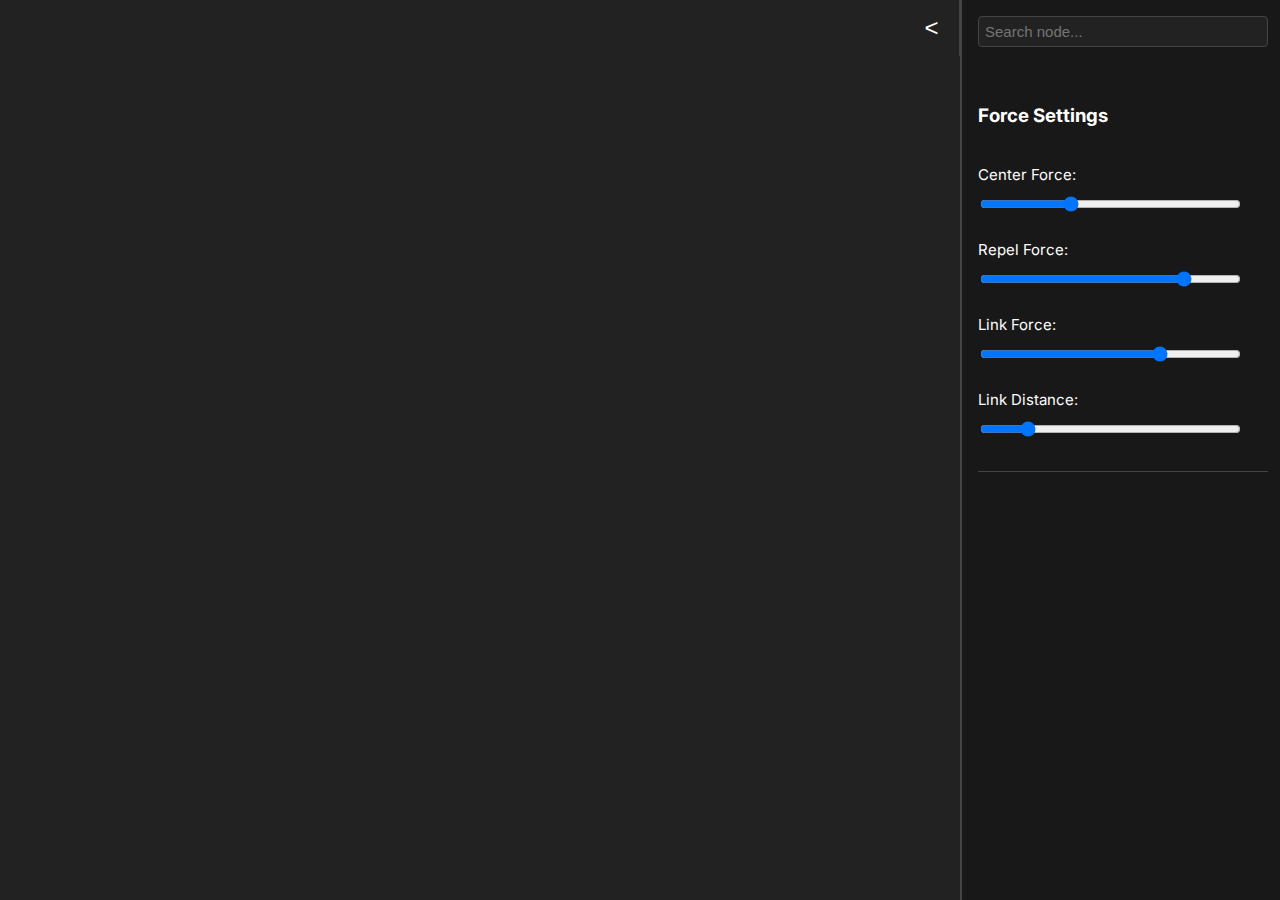
<file: index.html>
<!DOCTYPE html>
<html lang="en">
<head>
    <meta charset="UTF-8">
    <title>UMSU Club Map</title>
    <meta name="viewport" content="width=device-width, initial-scale=1.0">
    <script src="https://d3js.org/d3.v7.min.js"></script>
    <link href='https://fonts.googleapis.com/css?family=Inter' rel='stylesheet'>
    <style>
        :root {
            --default-font: 'Inter', -apple-system, BlinkMacSystemFont, "Segoe UI", Roboto, Helvetica, Arial, sans-serif, "Apple Color Emoji", "Segoe UI Emoji", "Segoe UI Symbol", "Microsoft YaHei Light", sans-serif;
            --mermaid-font: var(--default-font);
            --reveal-font: var(--default-font);
            --font-monospace: 'Source Code Pro', monospace;
        }

        html, body {
            height: 100%;
            margin: 0;
            padding: 0;
        }

        body {
            width: 100vw;
            height: 100vh;
            background: #222;
            overflow: hidden;
            margin-right: 320px; /* Add right margin to avoid overlap with sidebar */
            transition: margin-right 0.2s;
        }

        body.sidebar-minimized {
            margin-right: 32px;
        }

        svg {
            width: 100vw;
            height: 100vh;
            display: block;
        }

        .link {
            stroke-width: 3px;
        }

        .node {
            stroke-width: 0;
            cursor: grab;
        }

        text {
            fill: #aaaab3;
            font-family: var(--default-font);
            pointer-events: none;
        }

        #sidebar {
            position: fixed;
            top: 0;
            right: 0;
            width: 320px;
            min-width: 180px;
            max-width: 600px;
            height: 100vh;
            background: #181818;
            color: #fff;
            border-left: 2px solid #444;
            z-index: 10;
            /*resize: horizontal;*/
            overflow: auto;
            box-sizing: border-box;
            padding: 16px 12px 12px 16px;
            transition: width 0.2s;
            display: flex;
            flex-direction: column;
            gap: 10px;
            font: 16px var(--default-font);
        }

        #sidebar.minimized {
            width: 0 !important;
            min-width: 0 !important;
            max-width: 0 !important;
            padding: 0 !important;
            border: none !important;
            overflow: hidden !important;
        }
        #sidebar.minimized > * {
            display: none !important;
        }

        #sidebar-toggle {
            position: fixed;
            top: 0;
            right: 320px;
            width: 56px;
            height: 56px;
            background: #222;
            color: #fff;
            border: none;
            border-right: 1px solid #444;
            cursor: pointer;
            z-index: 20;
            font-size: 24px;
            transition: right 0.2s;
        }

        body.sidebar-minimized #sidebar-toggle {
            right: 0;
        }

        #sidebar label {
            font-size: 15px;
            margin-top: 10px;
            display: block;
        }

        #sidebar input[type=range] {
            width: 90%;
            margin-bottom: 8px;
        }

        #node-search {
            width: 95%;
            margin-bottom: 10px;
            padding: 6px 6px;
            font-size: 15px;
            border-radius: 4px;
            border: 1px solid #444;
            background: #222;
            color: #fff;
            outline: none;
        }

        #search-results {
            max-height: 120px;
            overflow-y: auto;
            margin-bottom: 8px;
        }

        #search-results div {
            cursor: pointer;
            padding: 2px 0;
            font-size: 15px;
            color: #ffe;
        }

        #search-results div:hover {
            background: #333;
        }

        @media (max-width: 800px) {
            body {
                margin-right: 0 !important;
            }
            #sidebar {
                width: 100vw !important;
                min-width: 0 !important;
                max-width: 100vw !important;
                height: 100vh !important;
                left: 0 !important;
                right: 0 !important;
                top: 0 !important;
                border: none !important;
                border-left: none !important;
                padding: 24px 16px 16px 16px !important;
                font-size: 20px !important;
                z-index: 100 !important;
            }
            #sidebar-toggle {
                width: 96px !important;
                height: 96px !important;
                font-size: 48px !important;
                top: 12px !important;
                right: 12px !important;
                border-radius: 50% !important;
                z-index: 200 !important;
                background: #444 !important;
            }
            body.sidebar-minimized #sidebar-toggle {
                right: 12px !important;
            }
            #sidebar.minimized {
                width: 0 !important;
                min-width: 0 !important;
                max-width: 0 !important;
                padding: 0 !important;
                border: none !important;
                overflow: hidden !important;
            }
            #sidebar label, #sidebar h3, #sidebar input, #sidebar #search-results, #sidebar #node-description-container {
                font-size: 20px !important;
            }
            #node-search {
                font-size: 20px !important;
                padding: 12px 12px !important;
            }
        }
    </style>
</head>
<body>
<button id="sidebar-toggle">&lt;</button>
<div id="sidebar">
    <input id="node-search" type="text" placeholder="Search node...">
    <div id="search-results"></div>
    <h3>Force Settings</h3>
    <label for="center-force-slider">Center Force: <span id="center-force-value"></span></label>
    <input type="range" id="center-force-slider" min="0" max="0.2" step="0.001" value="0.068">
    <label for="repel-force-slider">Repel Force: <span id="repel-force-value"></span></label>
    <input type="range" id="repel-force-slider" min="0" max="1000" step="0.1" value="800">
    <label for="link-force-slider">Link Force: <span id="link-force-value"></span></label>
    <input type="range" id="link-force-slider" min="0" max="3" step="0.01" value="2.1">
    <label for="link-distance-slider">Link Distance: <span id="link-distance-value"></span></label>
    <input type="range" id="link-distance-slider" min="30" max="500" step="1" value="106">
    <hr style="margin: 16px 0 8px 0; border: none; border-top: 1px solid #444;">
    <div id="node-description-container" style="display:none;">
        <h4 id="node-name" style="margin:0 0 4px 0;"></h4>
        <div id="node-description" style="font-size:15px; color:#ffe; word-break:break-word;"></div>
    </div>
</div>
<svg></svg>
<script>
    // CONSTANTS
    // Node and link appearance
    const NODE_RADIUS = 20; // Default node radius
    const NODE_RADIUS_HOVER = 21; // Node radius on hover
    const NODE_BRIGHTEN_FACTOR = 1.2; // Factor to brighten node color when hovered
    const NODE_DARKEN_FACTOR = 0.5; // Factor to darken node color when not adjacent

    const LINK_BASE_COLOR = "#aaaab3"; // Base link color
    const LINK_BRIGHTEN_FACTOR = 2; // Factor to brighten link color when adjacent to hovered node
    const LINK_DARKEN_FACTOR = 0.5; // Factor to darken link color when not adjacent

    const LABEL_FONT_SIZE = 16; // Label font size in px
    const LABEL_OPACITY_DEFAULT = 0; // Default label opacity
    const LABEL_OPACITY_HOVER = 1; // Label opacity on hover
    const LABEL_OPACITY_HOVER_OTHER_MAX = 0.2;
    const LABEL_DY_DEFAULT = -28; // Default label vertical offset
    const LABEL_DY_HOVER = NODE_RADIUS - NODE_RADIUS_HOVER; // (Unused, but could be for label movement)
    const LABEL_DISPLAY = "block"; // Label display property

    // Simulation and zoom
    const ZOOM_MIN = 0.1; // Minimum zoom scale
    const ZOOM_MAX = 8; // Maximum zoom scale
    const ZOOM_OPACITY_MIN = 0.1; // Zoom level at which labels start to appear
    const ZOOM_OPACITY_MAX = 1; // Zoom level at which labels are fully visible
    const SIMULATION_ALPHA_ON_DRAG = 0.3; // Simulation alpha target on drag start
    const SIMULATION_ALPHA_ON_RESIZE = 0.5; // Simulation alpha on window resize

    const tags = {
        person: "#df5252", // green
        club: "#e0b152", // blue
        default: "#aaaab3" // fallback color
    };

    fetch('clubs_people.json')
        .then(response => {
            if (!response.ok) throw new Error('Failed to load data');
            return response.json();
        })
        .then(data => {
            if (!data.nodes || !data.links) throw new Error('data must have nodes and links arrays');
            initializeGraph(data.nodes, data.links);
        })
        .catch(err => {
            alert('Error loading data: ' + err.message);
        });

    function initializeGraph(nodes, links) {
        const svg = d3.select("svg"),
            width = window.innerWidth,
            height = window.innerHeight;

        // Add a group for zoom/pan
        const container = svg.append("g");

        // Add zoom behavior
        let currentZoom = 1;
        const zoomBehavior = d3.zoom()
            .scaleExtent([ZOOM_MIN, ZOOM_MAX])
            .on("zoom", (event) => {
                currentZoom = event.transform.k;
                container.attr("transform", event.transform);
                updateLabelsVisibility();
            });
        svg.call(zoomBehavior);

        // Forces
        const radialForce = d3.forceRadial(0, width / 2, height / 2).strength(0); // default strength
        const repelForce = d3.forceManyBody().strength(0); // default negative for repulsion
        const linkForce = d3.forceLink(links).id(d => d.id).distance(250).strength(0); // default values

        const simulation = d3.forceSimulation(nodes)
            .force("radial", radialForce)
            .force("link", linkForce)
            .force("charge", repelForce);

        const link = container.append("g")
            .selectAll("line")
            .data(links)
            .join("line")
            .attr("class", "link")
            .attr("stroke", LINK_BASE_COLOR)
            .attr("stroke-width", 3);

        const node = container.append("g")
            .selectAll("circle")
            .data(nodes)
            .join("circle")
            .attr("class", "node")
            .attr("r", NODE_RADIUS)
            .attr("fill", d => getNodeBaseColor(d))
            .style("opacity", 1)
            .call(drag(simulation));

        const label = container.append("g")
            .selectAll("text")
            .data(nodes)
            .join("text")
            .attr("text-anchor", "middle")
            .attr("dy", LABEL_DY_DEFAULT) // Place above the node
            .attr("dx", 0)
            .text(d => d.id)
            .style("opacity", LABEL_OPACITY_DEFAULT)
            .style("display", LABEL_DISPLAY)
            .style("font-size", LABEL_FONT_SIZE + "px");

        // Set default fill for nodes and stroke for links
        node.attr("fill", d => getNodeBaseColor(d)).style("opacity", 1);
        link.attr("stroke", LINK_BASE_COLOR);

        // Utility: brighten/darken color using HSL
        function adjustColorBrightness(hex, factor) {
            // Convert hex to RGB
            let r = parseInt(hex.slice(1, 3), 16);
            let g = parseInt(hex.slice(3, 5), 16);
            let b = parseInt(hex.slice(5, 7), 16);
            // Convert to HSL
            r /= 255;
            g /= 255;
            b /= 255;
            let max = Math.max(r, g, b), min = Math.min(r, g, b);
            let h, s, l = (max + min) / 2;
            if (max === min) {
                h = s = 0;
            } else {
                let d = max - min;
                s = l > 0.5 ? d / (2 - max - min) : d / (max + min);
                switch (max) {
                    case r:
                        h = (g - b) / d + (g < b ? 6 : 0);
                        break;
                    case g:
                        h = (b - r) / d + 2;
                        break;
                    case b:
                        h = (r - g) / d + 4;
                        break;
                }
                h /= 6;
            }
            // Adjust lightness (additive instead of multiplicative for more visible effect)
            l = Math.max(0, Math.min(1, l + (factor - 1) * 0.5));
            // Convert back to RGB
            let hue2rgb = function (p, q, t) {
                if (t < 0) t += 1;
                if (t > 1) t -= 1;
                if (t < 1 / 6) return p + (q - p) * 6 * t;
                if (t < 1 / 2) return q;
                if (t < 2 / 3) return p + (q - p) * (2 / 3 - t) * 6;
                return p;
            };
            let q = l < 0.5 ? l * (1 + s) : l + s - l * s;
            let p = 2 * l - q;
            r = hue2rgb(p, q, h + 1 / 3);
            g = hue2rgb(p, q, h);
            b = hue2rgb(p, q, h - 1 / 3);
            r = Math.round(r * 255);
            g = Math.round(g * 255);
            b = Math.round(b * 255);
            return `#${r.toString(16).padStart(2, "0")}${g.toString(16).padStart(2, "0")}${b.toString(16).padStart(2, "0")}`;
        }

        // Helper to get node color by tag
        function getNodeBaseColor(node) {
            return tags[node.tag] || tags.default;
        }

        // Show label on hover, hide on mouseout (unless zoomed in)
        node.on("mouseover", function (event, d) {
            // Instantly show label and move it up
            d3.select(label.nodes()[nodes.indexOf(d)])
                .style("opacity", LABEL_OPACITY_HOVER)
                .attr("dy", LABEL_DY_DEFAULT + LABEL_DY_HOVER);
            // Expand node on hover
            d3.select(this)
                .attr("r", NODE_RADIUS_HOVER);
            // Find immediate neighbors
            const neighborIds = new Set([d.id]);
            links.forEach(l => {
                if ((l.source.id ? l.source.id : l.source) === d.id) neighborIds.add(l.target.id ? l.target.id : l.target);
                if ((l.target.id ? l.target.id : l.target) === d.id) neighborIds.add(l.source.id ? l.source.id : l.source);
            });
            // Set node fill and radius: hovered node, immediate, rest
            node
                .attr("r", n => n.id === d.id ? NODE_RADIUS_HOVER : NODE_RADIUS)
                .attr("fill", n => n.id === d.id
                    ? adjustColorBrightness(getNodeBaseColor(n), NODE_BRIGHTEN_FACTOR)
                    : neighborIds.has(n.id)
                        ? getNodeBaseColor(n)
                        : adjustColorBrightness(getNodeBaseColor(n), NODE_DARKEN_FACTOR))
                .style("opacity", 1);
            // Set link color: links connected to hovered node, rest
            link
                .attr("stroke", l => (l.source.id ? l.source.id : l.source) === d.id || (l.target.id ? l.target.id : l.target) === d.id
                    ? adjustColorBrightness(LINK_BASE_COLOR, LINK_BRIGHTEN_FACTOR)
                    : adjustColorBrightness(LINK_BASE_COLOR, LINK_DARKEN_FACTOR));
            // Set label opacity: hovered node label full, adjacent node labels medium, others use zoom-based opacity
            const zoomOpacity = getZoomOpacity(currentZoom);
            label
                .style("opacity", (n) => n.id === d.id ? LABEL_OPACITY_HOVER : neighborIds.has(n.id) ? 0.7 : Math.min(zoomOpacity, LABEL_OPACITY_HOVER_OTHER_MAX))
                .attr("dy", (n) => n.id === d.id ? LABEL_DY_DEFAULT + LABEL_DY_HOVER : LABEL_DY_DEFAULT);
        });
        node.on("mouseout", function (event, d) {
            // Instantly restore label opacity to zoom-based value and move it back
            const zoomOpacity = getZoomOpacity(currentZoom);
            d3.select(label.nodes()[nodes.indexOf(d)])
                .style("opacity", zoomOpacity)
                .attr("dy", LABEL_DY_DEFAULT);
            // Shrink node back to normal
            d3.select(this)
                .attr("r", NODE_RADIUS);
            // Restore all nodes and links to default fill, stroke, and radius
            node
                .attr("r", NODE_RADIUS)
                .attr("fill", n => getNodeBaseColor(n))
                .style("opacity", 1);
            link
                .attr("stroke", LINK_BASE_COLOR);
            // Restore all labels to zoom-based opacity and default dy
            label
                .style("opacity", zoomOpacity)
                .attr("dy", LABEL_DY_DEFAULT);
        });

        function getZoomOpacity(zoom) {
            // Opacity ramps from 0 at zoom=1 to 1 at zoom=2
            return Math.max(0, Math.min(1, (zoom - ZOOM_OPACITY_MIN) / (ZOOM_OPACITY_MAX - ZOOM_OPACITY_MIN)));
        }

        function updateLabelsVisibility() {
            // Instantly set opacity based on zoom
            const zoomOpacity = getZoomOpacity(currentZoom);
            label.style("opacity", zoomOpacity).attr("dy", LABEL_DY_DEFAULT);
        }

        simulation.on("tick", () => {
            link
                .attr("x1", d => d.source.x)
                .attr("y1", d => d.source.y)
                .attr("x2", d => d.target.x)
                .attr("y2", d => d.target.y);

            node
                .attr("cx", d => d.x)
                .attr("cy", d => d.y);

            label
                .attr("x", d => d.x)
                .attr("y", d => d.y);
        });

        function drag(simulation) {
            function dragstarted(event, d) {
                if (!event.active) simulation.alphaTarget(SIMULATION_ALPHA_ON_DRAG).restart();
                d.fx = d.x;
                d.fy = d.y;
            }

            function dragged(event, d) {
                d.fx = event.x;
                d.fy = event.y;
            }

            function dragended(event, d) {
                if (!event.active) simulation.alphaTarget(0);
                d.fx = null;
                d.fy = null;
            }

            return d3.drag()
                .on("start", dragstarted)
                .on("drag", dragged)
                .on("end", dragended);
        }

        // Make the SVG responsive to window resizing
        window.addEventListener('resize', () => {
            const w = window.innerWidth;
            const h = window.innerHeight;
            svg.attr('width', w).attr('height', h);
            // Update radial force center and radius
            radialForce.x(w / 2).y(h / 2).radius(Math.min(w, h) / 2);
            simulation.alpha(SIMULATION_ALPHA_ON_RESIZE).restart();
        });

        // Sidebar logic
        const sidebar = document.getElementById('sidebar');
        const sidebarToggle = document.getElementById('sidebar-toggle');
        const centerForceSlider = document.getElementById('center-force-slider');
        const repelForceSlider = document.getElementById('repel-force-slider');
        const linkForceSlider = document.getElementById('link-force-slider');
        const linkDistanceSlider = document.getElementById('link-distance-slider');
        const centerForceValue = document.getElementById('center-force-value');
        const repelForceValue = document.getElementById('repel-force-value');
        const linkForceValue = document.getElementById('link-force-value');
        const linkDistanceValue = document.getElementById('link-distance-value');
        const searchInput = document.getElementById('node-search');
        const searchResults = document.getElementById('search-results');

        function updateSidebarValues() {
            centerForceValue.textContent = centerForceSlider.value;
            repelForceValue.textContent = repelForceSlider.value;
            linkForceValue.textContent = linkForceSlider.value;
            linkDistanceValue.textContent = linkDistanceSlider.value;
        }

        updateSidebarValues();

        // Set initial force values from sliders on page load
        radialForce.strength(+centerForceSlider.value);
        repelForce.strength(-Math.abs(+repelForceSlider.value));
        linkForce.strength(+linkForceSlider.value);
        linkForce.distance(+linkDistanceSlider.value);
        simulation.alpha(0.5).restart();

        centerForceSlider.addEventListener('input', function () {
            radialForce.strength(+this.value);
            simulation.alpha(0.5).restart();
            updateSidebarValues();
        });
        repelForceSlider.addEventListener('input', function () {
            repelForce.strength(-Math.abs(+this.value)); // always negative for repulsion
            simulation.alpha(0.5).restart();
            updateSidebarValues();
        });
        linkForceSlider.addEventListener('input', function () {
            linkForce.strength(+this.value);
            simulation.alpha(0.5).restart();
            updateSidebarValues();
        });
        linkDistanceSlider.addEventListener('input', function () {
            linkForce.distance(+this.value);
            simulation.alpha(0.5).restart();
            updateSidebarValues();
        });

        // Debounce utility
        function debounce(fn, delay) {
            let timeout;
            return function(...args) {
                clearTimeout(timeout);
                timeout = setTimeout(() => fn.apply(this, args), delay);
            };
        }

        // Debounced force slider handlers
        centerForceSlider.addEventListener('input', debounce(function () {
            radialForce.strength(+this.value);
            simulation.alpha(0.5).restart();
            updateSidebarValues();
        }, 200));
        repelForceSlider.addEventListener('input', debounce(function () {
            repelForce.strength(-Math.abs(+this.value));
            simulation.alpha(0.5).restart();
            updateSidebarValues();
        }, 200));
        linkForceSlider.addEventListener('input', debounce(function () {
            linkForce.strength(+this.value);
            simulation.alpha(0.5).restart();
            updateSidebarValues();
        }, 200));
        linkDistanceSlider.addEventListener('input', debounce(function () {
            linkForce.distance(+this.value);
            simulation.alpha(0.5).restart();
            updateSidebarValues();
        }, 200));

        sidebarToggle.addEventListener('click', function () {
            sidebar.classList.toggle('minimized');
            document.body.classList.toggle('sidebar-minimized');
            sidebarToggle.textContent = sidebar.classList.contains('minimized') ? '>' : '<';
        });

        // Node click: show description in sidebar
        node.on("click", function(event, d) {
            const descContainer = document.getElementById('node-description-container');
            const descDiv = document.getElementById('node-description');
            const nameDiv = document.getElementById('node-name');
            nameDiv.textContent = d.id;
            let html = '';
            if (d.tag === 'person' && d.data) {
                html += '<b>Club Roles:</b><ul style="margin:0 0 8px 0;">';
                for (const [club, roles] of Object.entries(d.data)) {
                    html += `<li><b>${club}:</b> ${roles.join(', ')}</li>`;
                }
                html += '</ul>';
            } else if (d.tag === 'club' && d.data) {
                if (d.data.desc_short) {
                    html += `<div style='margin-bottom:8px;'><b>Description:</b> ${d.data.desc_short}</div>`;
                }
                if (d.data.committee) {
                    html += '<b>Committee:</b><ul style="margin:0;">';
                    for (const [role, people] of Object.entries(d.data.committee)) {
                        html += `<li><b>${role}:</b> ${people.join(', ')}</li>`;
                    }
                    html += '</ul>';
                }
            } else {
                html = '(No data)';
            }
            descDiv.innerHTML = html;
            descContainer.style.display = '';
            // If sidebar is minimized, open it
            if (sidebar.classList.contains('minimized')) {
                sidebar.classList.remove('minimized');
                document.body.classList.remove('sidebar-minimized');
                sidebarToggle.textContent = '<';
            }
        });
        // Optional: clicking background hides description
        svg.on('click', function(event) {
            if (event.target === svg.node()) {
                document.getElementById('node-description-container').style.display = 'none';
            }
        });

        // Search bar logic
        searchInput.addEventListener('input', function() {
            const query = this.value.trim().toLowerCase();
            searchResults.innerHTML = '';
            if (!query) return;
            const matches = nodes.filter(n => n.id.toLowerCase().includes(query));
            if (matches.length === 0) {
                searchResults.innerHTML = '<div style="color:#aaa;font-size:14px;">No results</div>';
                return;
            }
            matches.slice(0, 20).forEach(n => {
                const div = document.createElement('div');
                div.textContent = n.id;
                div.style.cursor = 'pointer';
                div.style.padding = '2px 0';
                div.style.fontSize = '15px';
                div.style.color = '#ffe';
                div.addEventListener('click', function(e) {
                    node.filter(d => d.id === n.id).dispatch('click');
                    centerViewOnNode(n);
                    searchResults.innerHTML = '';
                    searchInput.value = '';
                });
                searchResults.appendChild(div);
            });
        });
        // Select top result on Enter
        searchInput.addEventListener('keydown', function(e) {
            if (e.key === 'Enter') {
                const query = this.value.trim().toLowerCase();
                if (!query) return;
                const matches = nodes.filter(n => n.id.toLowerCase().includes(query));
                if (matches.length === 0) return;
                const n = matches[0];
                node.filter(d => d.id === n.id).dispatch('click');
                centerViewOnNode(n);
                searchResults.innerHTML = '';
                searchInput.value = '';
            }
        });

        // Helper to center view on a node
        function centerViewOnNode(n) {
            if (typeof n.x !== 'number' || typeof n.y !== 'number') return;
            const svgEl = d3.select('svg');
            const w = window.innerWidth, h = window.innerHeight;
            const k = d3.zoomTransform(svgEl.node()).k;
            const tx = w / 2 - n.x * k;
            const ty = h / 2 - n.y * k;
            svgEl.transition().duration(400).call(
                zoomBehavior.transform,
                d3.zoomIdentity.translate(tx, ty).scale(k)
            );
        }

        updateLabelsVisibility();
    }
</script>
</body>
</html>
</file>
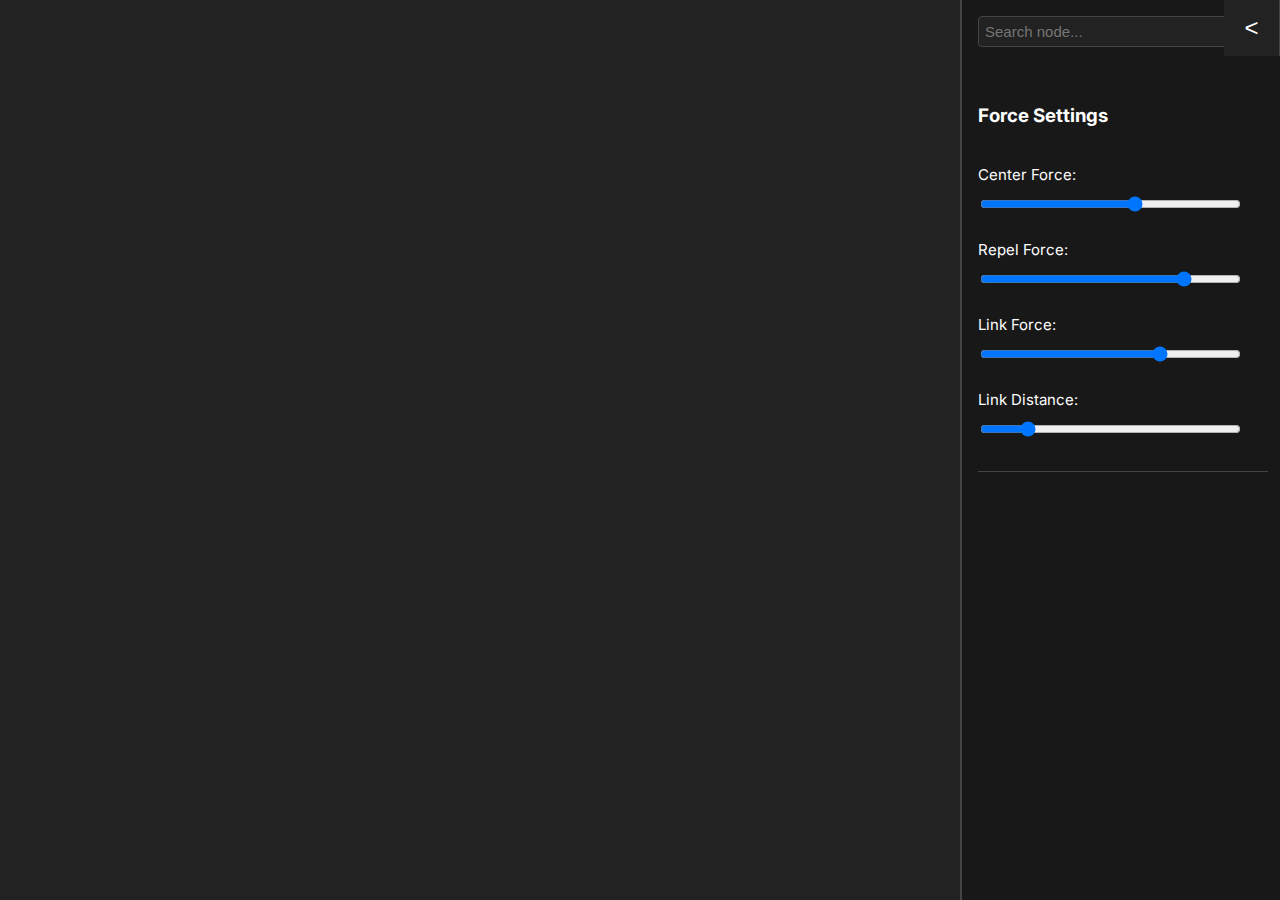
<file: old/index.html>
<!DOCTYPE html>
<html lang="en">
<head>
    <meta charset="UTF-8">
    <title>UMSU Club Map</title>
    <meta name="viewport" content="width=device-width, initial-scale=1.0">
    <script src="//d3js.org/d3.v7.min.js"></script>
    <script src="index.js"></script>
    <link rel="stylesheet" href="index.css">
    <link href='//fonts.googleapis.com/css?family=Inter' rel='stylesheet'>
</head>
<body>
<button id="sidebar-toggle">&gt;</button>
<div id="sidebar">
    <input id="node-search" type="text" placeholder="Search node...">
    <div id="search-results"></div>
    <h3>Force Settings</h3>
    <label for="center-force-slider">Center Force: <span id="center-force-value"></span></label>
    <input type="range" id="center-force-slider" min="0" max="0.2" step="0.001" value="0.12">
    <label for="repel-force-slider">Repel Force: <span id="repel-force-value"></span></label>
    <input type="range" id="repel-force-slider" min="0" max="1000" step="0.1" value="800">
    <label for="link-force-slider">Link Force: <span id="link-force-value"></span></label>
    <input type="range" id="link-force-slider" min="0" max="3" step="0.01" value="2.1">
    <label for="link-distance-slider">Link Distance: <span id="link-distance-value"></span></label>
    <input type="range" id="link-distance-slider" min="30" max="500" step="1" value="106">
    <hr style="margin: 16px 0 8px 0; border: none; border-top: 1px solid #444;">
    <div id="node-description-container" style="display:none;">
        <h4 id="node-name" style="margin:0 0 4px 0;"></h4>
        <div id="node-description" style="font-size:15px; color:#ffe; word-break:break-word;"></div>
    </div>
</div>
<svg></svg>
</body>
</html>
</file>
<file: old/index.css>
:root {
    --default-font: 'Inter', -apple-system, BlinkMacSystemFont, "Segoe UI", Roboto, Helvetica, Arial, sans-serif, "Apple Color Emoji", "Segoe UI Emoji", "Segoe UI Symbol", "Microsoft YaHei Light", sans-serif;
    --mermaid-font: var(--default-font);
    --reveal-font: var(--default-font);
    --font-monospace: 'Source Code Pro', monospace;
}

html, body {
    height: 100%;
    margin: 0;
    padding: 0;
}

body {
    width: 100vw;
    height: 100vh;
    background: #222;
    overflow: hidden;
    margin-right: 320px; /* Add right margin to avoid overlap with sidebar */
    transition: margin-right 0.2s;
}

body.sidebar-minimized {
    margin-right: 32px;
}

svg {
    width: 100vw;
    height: 100vh;
    display: block;
}

.link {
    stroke-width: 3px;
}

.node {
    stroke-width: 0;
    cursor: grab;
}

text {
    fill: #aaaab3;
    font-family: var(--default-font);
    pointer-events: none;
}

#sidebar {
    position: fixed;
    top: 0;
    right: 0;
    width: 320px;
    min-width: 180px;
    max-width: 600px;
    height: 100vh;
    background: #181818;
    color: #fff;
    border-left: 2px solid #444;
    z-index: 10;
    /*resize: horizontal;*/
    overflow: auto;
    box-sizing: border-box;
    padding: 16px 12px 12px 16px;
    transition: width 0.2s;
    display: flex;
    flex-direction: column;
    gap: 10px;
    font: 16px var(--default-font);
}

#sidebar.minimised {
    width: 0 !important;
    min-width: 0 !important;
    max-width: 0 !important;
    padding: 0 !important;
    border: none !important;
    overflow: hidden !important;
}

#sidebar.minimised > * {
    display: none !important;
}

#sidebar-toggle {
    position: fixed;
    top: 0;
    right: 320px;
    width: 56px;
    height: 56px;
    background: #222;
    color: #fff;
    border: none;
    border-right: 1px solid #444;
    cursor: pointer;
    z-index: 20;
    font-size: 24px;
    transition: right 0.2s;
}

body.sidebar-minimized #sidebar-toggle {
    right: 0;
}

#sidebar label {
    font-size: 15px;
    margin-top: 10px;
    display: block;
}

#sidebar input[type=range] {
    width: 90%;
    margin-bottom: 8px;
}

#node-search {
    width: 95%;
    margin-bottom: 10px;
    padding: 6px 6px;
    font-size: 15px;
    border-radius: 4px;
    border: 1px solid #444;
    background: #222;
    color: #fff;
    outline: none;
}

#search-results {
    max-height: 120px;
    overflow-y: auto;
    margin-bottom: 8px;
}

#search-results div {
    cursor: pointer;
    padding: 2px 0;
    font-size: 15px;
    color: #ffe;
}

#search-results div:hover {
    background: #333;
}

@media (max-width: 800px) {
    body {
        margin-right: 0 !important;
    }

    #sidebar {
        width: 100vw !important;
        min-width: 0 !important;
        max-width: 100vw !important;
        height: 100vh !important;
        left: 0 !important;
        right: 0 !important;
        top: 0 !important;
        border: none !important;
        border-left: none !important;
        padding: 24px 16px 16px 16px !important;
        font-size: 20px !important;
        z-index: 100 !important;
    }

    #sidebar-toggle {
        width: 96px !important;
        height: 96px !important;
        font-size: 48px !important;
        top: 12px !important;
        right: 12px !important;
        border-radius: 50% !important;
        z-index: 200 !important;
        background: #444 !important;
    }

    body.sidebar-minimized #sidebar-toggle {
        right: 12px !important;
    }

    #sidebar.minimised {
        width: 0 !important;
        min-width: 0 !important;
        max-width: 0 !important;
        padding: 0 !important;
        border: none !important;
        overflow: hidden !important;
    }

    #sidebar label, #sidebar h3, #sidebar input, #sidebar #search-results, #sidebar #node-description-container {
        font-size: 20px !important;
    }

    #node-search {
        font-size: 20px !important;
        padding: 12px 12px !important;
    }
}
</file>
